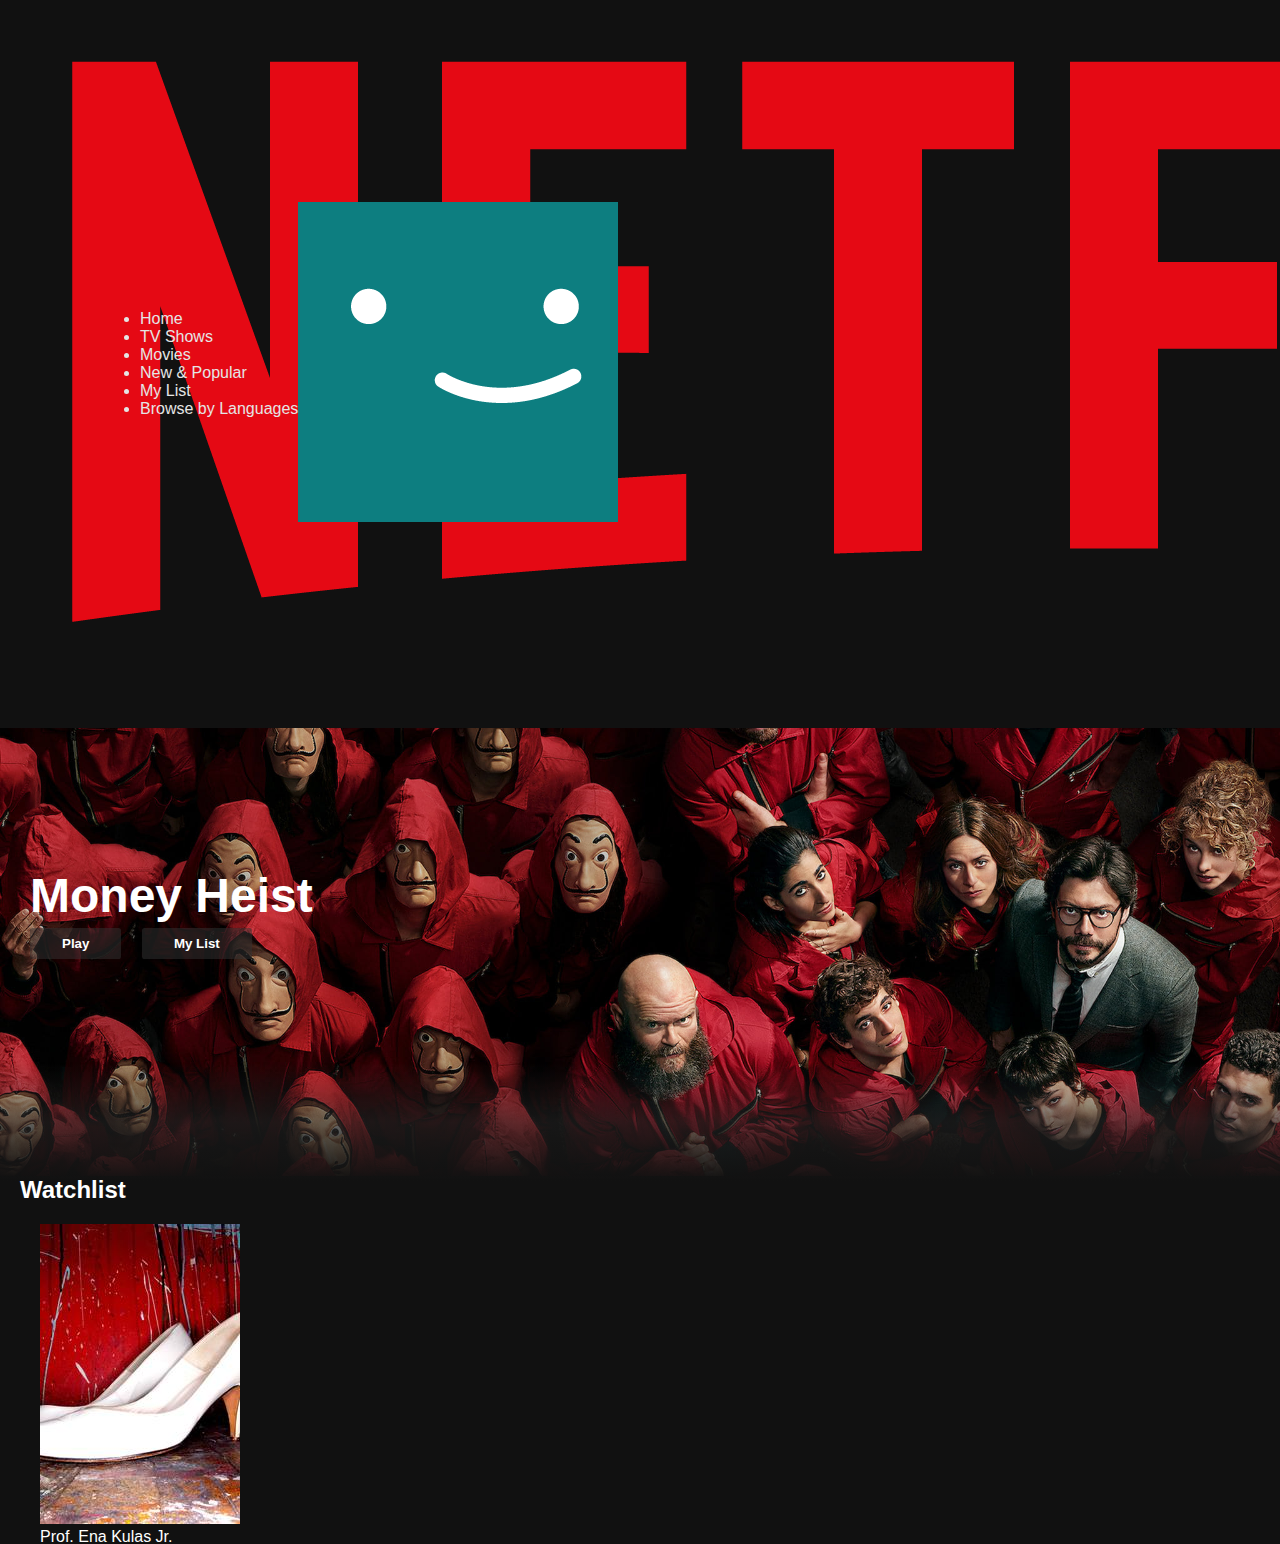
<file: index2.html>
<!DOCTYPE html>
<html lang="en">
  <head>
    <meta charset="UTF-8" />
    <meta http-equiv="X-UA-Compatible" content="IE=edge" />
    <meta name="viewport" content="width=device-width, initial-scale=1.0" />
    <title>Netflix Clone</title>
    <link rel="stylesheet" href="/css/styles.css" />
  </head>
  <body>
    <!-- nav -->
    <div id="nav" class="nav">
      <div class="nav__logo">
        <img src="images/netflix-logo.png" alt="" />
      </div>
      <ul class="nav_text">
        <li >Home</li>
        <li >TV Shows</li>
        <li >Movies</li>
        <li >New & Popular</li>
        <li >My List</li>
        <li >Browse by Languages</li>
      </ul>

      <div class="nav__avatar">
        <img src="images/netflix-avatar.png" alt="" />
      </div>
      
    </div>

    <!-- header -->
    <header class="banner">
      <div class="banner__contents">
        <h1 class="banner__title">Money Heist</h1>
        <div class="banner__buttons">
          <button class="banner__button">Play</button>
          <button class="banner__button">My List</button>
        </div>
        <h1 class="banner__description">
          
        </h1>
      </div>
      <div class="banner--fadeBottom"></div>
    </header>

    <!-- Watchlist -->
    <div class="row">
      <h2>Watchlist</h2>
      <div class="row__posters">
        
        <div class="row__poster row__posterLarge">
            <img src="/images/21-200x300.jpeg" alt="Prof. Ena Kulas Jr." />
            <p class="posterText">Prof. Ena Kulas Jr.</p>
        </div>

        <!-- <div class="row__poster row__posterLarge">
            <img src="/images/1023-200x300.jpeg" alt="" />
        </div>
        
        <div class="row__poster row__posterLarge">
            <img src="/images/179-200x300.jpeg" alt="" />
        </div>

        <div class="row__poster row__posterLarge">
            <img src="/images/302-200x300.jpeg" alt="" />
        </div>
       
        <div class="row__poster row__posterLarge">
            <img src="/images/401-200x300.jpeg" alt="" />
        </div> -->
      </div>
    </div>

    <footer class="footer">
        <div class="footer_contents">

        </div>
    </footer>

    <script>
      const nav = document.getElementById('nav');
      window.addEventListener('scroll', () => {
        if (window.scrollY >= 100) {
          nav.classList.add('nav__black');
        } else {
          nav.classList.remove('nav__black');
        }
      });
    </script>
  </body>
</html>
</file>
<file: css/styles.css>
* {
    margin: 0;
    box-sizing: border-box;
  }
  
  body {
    font-family: Netflix Sans,Helvetica Neue,Helvetica,Arial,sans-serif;
    background-color: #111;
  }
  
  .row__poster {
    width: 100%;
    object-fit: contain;
    max-height: 100px;
    margin-right: 10px;
    transition: transform 450ms;
  }
  
  .row__posters {
    display: flex;
    overflow-y: hidden;
    overflow-x: scroll;
    padding: 20px;
  }
  
  .row__poster:hover {
    transform: scale(1.08);
  }
  
  .row__posters::-webkit-scrollbar {
    display: none;
  }
  
  .row__posterLarge {
    max-height: 300px;
  }
  
  .row__posterLarge:hover {
    transform: scale(1.09);
  }
  
  .row {
    color: white;
    margin-left: 20px;
  }
  
  /* banner */
  .banner {
    background-image: url('/images/banner.jpg');
    background-size: cover;
    background-position: center center;
    color: white;
    object-fit: contain;
    height: 448px;
  }
  
  .banner__contents {
    margin-left: 30px;
    padding-top: 140px;
    height: 190px;
  }
  
  .banner__title {
    font-size: 3rem;
    font-weight: 800;
    padding-bottom: 0.3rem;
  }
  
  .banner__description {
    width: 45rem;
    line-height: 1.3;
    padding-top: 1rem;
    font-size: 0.8rem;
    max-width: 360px;
    height: 180px;
  }
  
  .banner__button {
    cursor: pointer;
    color: #fff;
    outline: none;
    border: none;
    font-weight: 700;
    border-radius: 0.2vw;
    padding-left: 2rem;
    padding-right: 2rem;
    margin-right: 1rem;
    padding-top: 0.5rem;
    padding-bottom: 0.5rem;
    background-color: rgba(51, 51, 51, 0.5);
  }
  
  .banner__button:hover {
    color: #000;
    background-color: #e6e6e6;
    transition: all 0.2s;
  }
  
  .banner--fadeBottom {
    margin-top: 145px;
    height: 7.4rem;
    background-image: linear-gradient(180deg, transparent, rgba(37, 37, 37, 0.61), #111);
  }
  
  /* nav */
  
  .nav__logo {
    width: 80px;
    object-fit: contain;
    justify-content: flex-start;
  }
  
  .nav__avatar {
    width: 30px;
    object-fit: contain;
    justify-content: flex-end;
  }
  
  .nav_text {
    align-items: center;
    color: #e5e5e5;
    height: 100%;
    position: relative;
    transition: color .4s;
    justify-content: flex-start;
    
  }

  .nav {
    align-items: center;
    display: flex;
    position: relative;
    top: 0;
    width: 100%;
    padding: 20px;
    /* background-color: #111; */
    z-index: 1;
    transition-timing-function: ease-in;
    transition: all 0.5s;
    
    
  }
  
  .nav__black {
    background-color: #111;
  }
</file>
